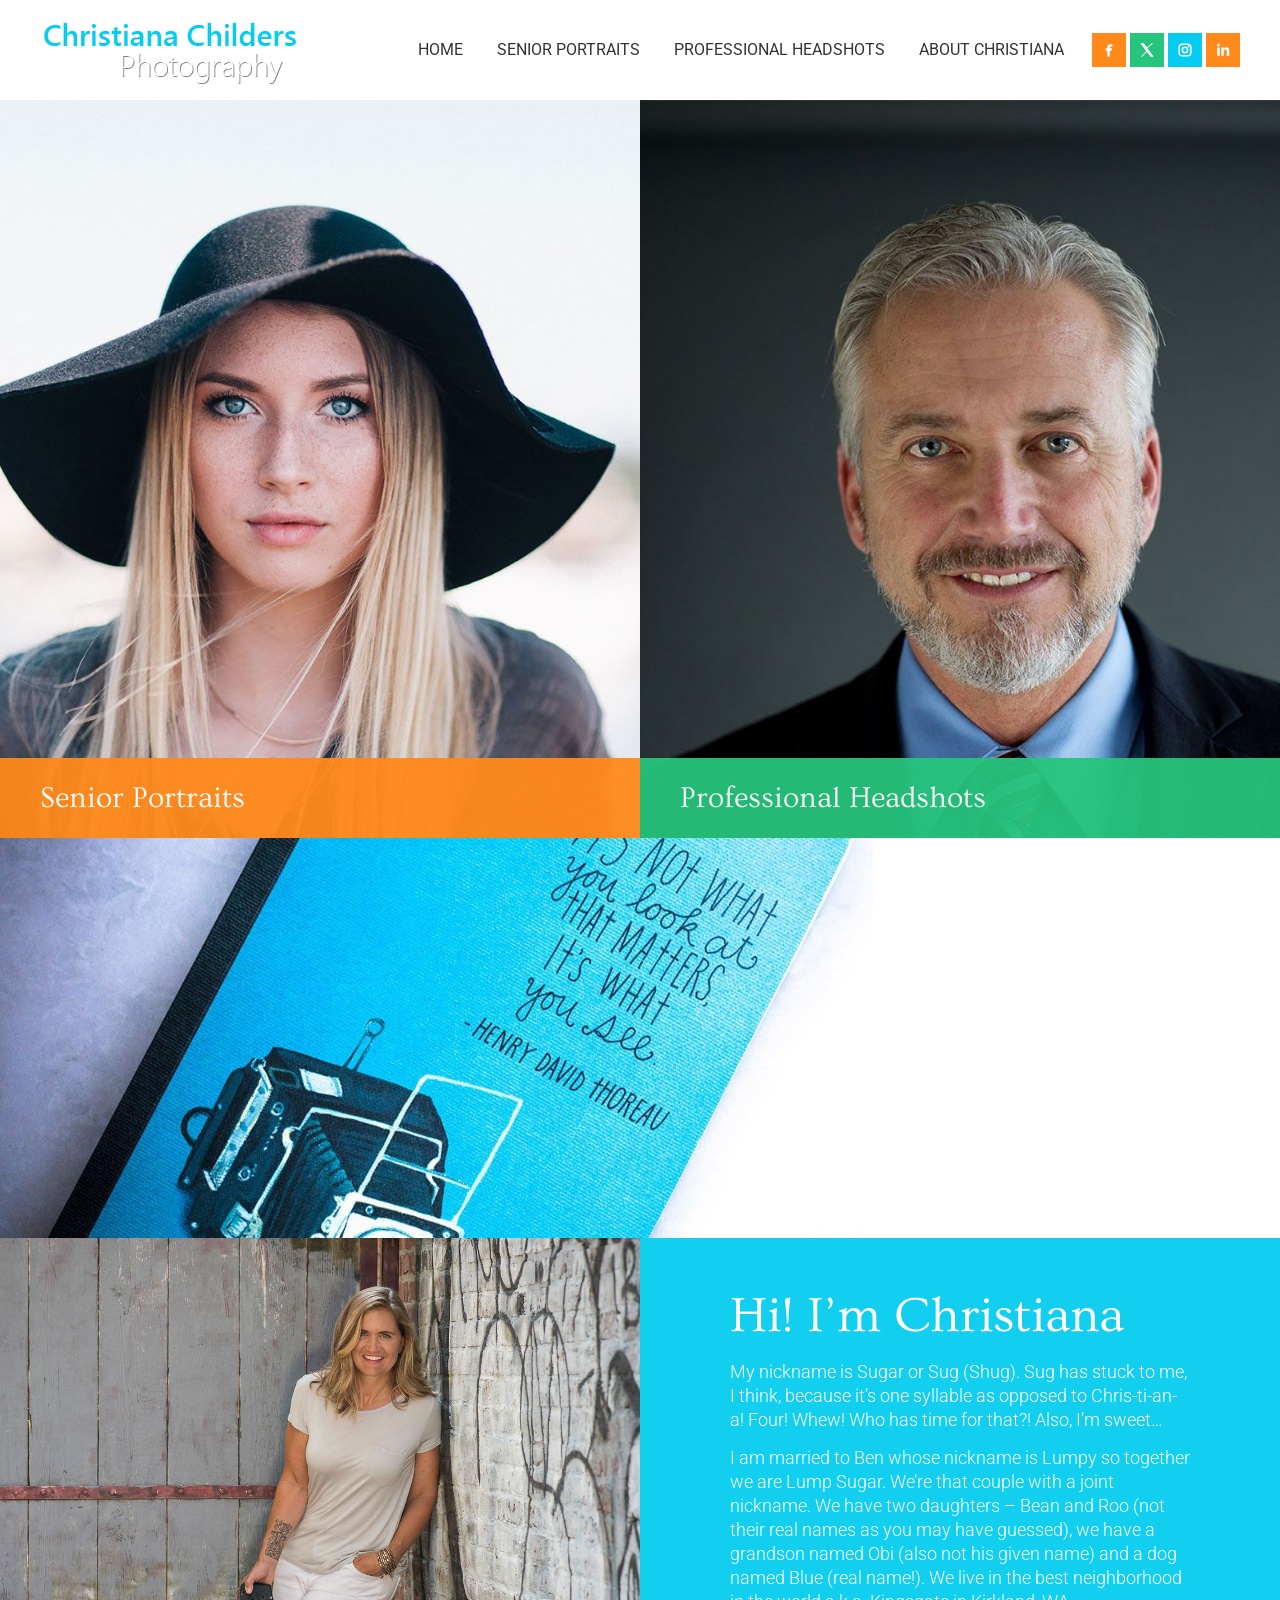
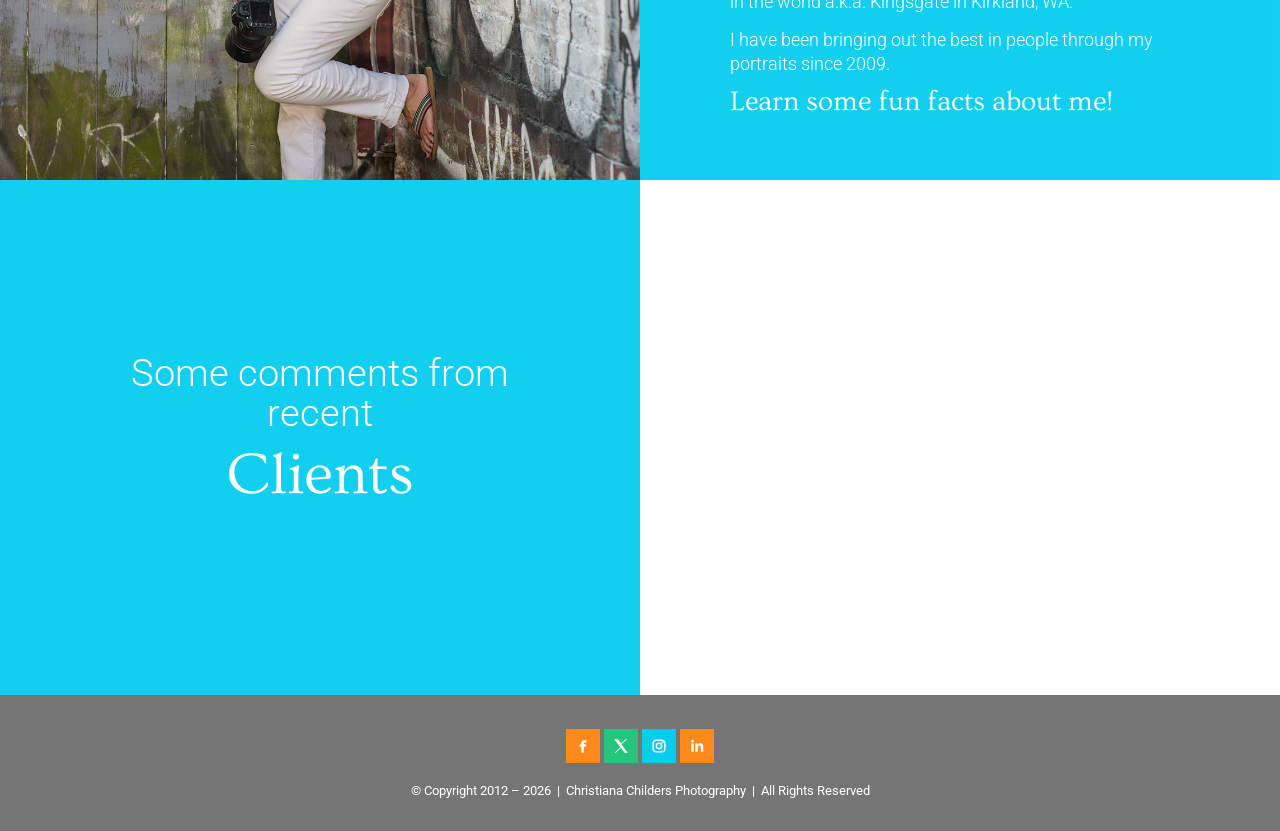
<file: index.html>
<!DOCTYPE html>
<html lang="en">
<head>
<meta charset="utf-8">
<meta name="viewport" content="width=device-width, initial-scale=1">
<title>Christiana Childers Photography | Seattle Bellevue Eastside Photographer</title>
<meta name="description" content="Hi! I'm Christiana, a Seattle, Bellevue and Eastside portrait photographer bringing out the best in people since 2009.">
<link rel="preconnect" href="https://fonts.googleapis.com">
<link rel="preconnect" href="https://fonts.gstatic.com" crossorigin>
<link rel="stylesheet" href="https://fonts.googleapis.com/css2?family=Ovo&family=Roboto:wght@300;400;500&display=swap">
<link rel="stylesheet" href="css/style.css">
</head>
<body>
<a class="skip" href="#content">Skip to content</a>
<header class="site-header">
  <a class="logo" href="index.html" aria-label="Christiana Childers Photography, home">
    <picture>
      <source media="(max-width: 1100px)" srcset="images/CCP-Logo-60-Update.png 1x, images/CCP-Logo-60-Update2x.png 2x">
      <img src="images/CCP-Logo-80-Update.png" srcset="images/CCP-Logo-80-Update.png 1x, images/CCP-Logo-80-Update2x.png 2x" width="262" height="80" alt="Christiana Childers Photography | Seattle Bellevue Eastside Photographer">
    </picture>
  </a>
  <input type="checkbox" id="nav-toggle" class="nav-toggle" aria-label="Toggle menu">
  <label for="nav-toggle" class="burger" aria-hidden="true"><span></span><span></span><span></span></label>
  <nav class="main-nav" aria-label="Main">
    <ul><li><a href="index.html" aria-current="page">Home</a></li><li><a href="senior-portraits.html">Senior Portraits</a></li><li><a href="headshots.html">Professional Headshots</a></li><li><a href="about.html">About Christiana</a></li></ul>
    <ul class="social social-head"><li><a class="si si-fb" href="https://www.facebook.com/christianachildersphotography/" aria-label="Facebook" target="_blank" rel="noopener"><svg viewBox="0 0 24 24" width="20" height="20" fill="currentColor" aria-hidden="true"><path d="M14 8h2V5h-2.5C10.9 5 10 6.6 10 8.5V10H8v3h2v7h3v-7h2.2l.5-3H13V8.7c0-.5.2-.7 1-.7z"/></svg></a></li><li><a class="si si-tw" href="https://twitter.com/christianaphoto" aria-label="X" target="_blank" rel="noopener"><svg viewBox="0 0 24 24" width="20" height="20" fill="currentColor" aria-hidden="true"><path d="M4 4l7.2 9.6L4.3 20h1.6l6-5.5L16.4 20H20l-7.5-10L19.3 4h-1.6l-5.5 5-3.8-5H4z"/></svg></a></li><li><a class="si si-ig" href="https://www.instagram.com/christianachilders/" aria-label="Instagram" target="_blank" rel="noopener"><svg viewBox="0 0 24 24" width="20" height="20" fill="currentColor" aria-hidden="true"><rect x="5" y="5" width="14" height="14" rx="4" fill="none" stroke="currentColor" stroke-width="1.8"/><circle cx="12" cy="12" r="3.2" fill="none" stroke="currentColor" stroke-width="1.8"/><circle cx="16.3" cy="7.7" r="1"/></svg></a></li><li><a class="si si-li" href="https://www.linkedin.com/in/christiana-childers-32580aa2" aria-label="LinkedIn" target="_blank" rel="noopener"><svg viewBox="0 0 24 24" width="20" height="20" fill="currentColor" aria-hidden="true"><path d="M5 9h3v10H5zM6.5 4.5a1.7 1.7 0 110 3.4 1.7 1.7 0 010-3.4zM10 9h2.9v1.4c.5-.9 1.6-1.6 3.1-1.6 3 0 3.5 2 3.5 4.5V19h-3v-5c0-1.2 0-2.5-1.6-2.5S13 12.8 13 14v5h-3z"/></svg></a></li></ul>
  </nav>
</header>
<main id="content">

<section class="tiles">
  <a class="tile" href="senior-portraits.html" style="--img:url(../images/Senior-Portrait-Menu.jpg);--img-md:url(../images/Senior-Portrait-Menu-md.jpg);--img-sm:url(../images/Senior-Portrait-Menu-sm.jpg);--img-m:url(../images/Senior-Portrait-Menu-Mobile.jpg)">
    <h3 class="bar bar-orange">Senior Portraits</h3>
  </a>
  <a class="tile" href="headshots.html" style="--img:url(../images/Professional-Headshot-Menu.jpg);--img-md:url(../images/Professional-Headshot-Menu-md.jpg);--img-sm:url(../images/Professional-Headshot-Menu-sm.jpg);--img-m:url(../images/Professional-Headshot-Mobile-Menu.jpg)">
    <h3 class="bar bar-green">Professional Headshots</h3>
  </a>
</section>
<section class="band" style="--img:url(../images/Editing_PS_Photography.jpg);--img-md:url(../images/Editing_PS_Photography-md.jpg);--img-sm:url(../images/Editing_PS_Photography-sm.jpg)" role="img" aria-label="Photographer editing portraits in Photoshop"></section>
<section class="split">
  <div class="half photo" style="--img:url(../images/About_Menu-02.jpg);--img-md:url(../images/About_Menu-02-md.jpg);--img-sm:url(../images/About_Menu-02-sm.jpg)" role="img" aria-label="Christiana Childers"></div>
  <div class="half panel panel-cyan">
    <h1>Hi! I&rsquo;m Christiana</h1>
    <p>My nickname is Sugar or Sug (Shug). Sug has stuck to me, I think, because it&rsquo;s one syllable as opposed to Chris-ti-an-a! Four! Whew! Who has time for that?! Also, I&rsquo;m sweet&hellip;</p>
    <p>I am married to Ben whose nickname is Lumpy so together we are Lump Sugar. We&rsquo;re that couple with a joint nickname. We have two daughters &ndash; Bean and Roo (not their real names as you may have guessed), we have a grandson named Obi (also not his given name) and a dog named Blue (real name!). We live in the best neighborhood in the world a.k.a. Kingsgate in Kirkland, WA.</p>
    <p>I have been bringing out the best in people through my portraits since 2009.</p>
    <p class="link"><a href="about.html">Learn some fun facts about me!</a></p>
  </div>
</section>
<section class="split">
  <div class="half panel panel-cyan clients-title">
    <h3>Some comments from recent</h3>
    <h1>Clients</h1>
  </div>
  <div class="half testimonials">
    <ul class="slides testi" style="--n:3;--t:7s"><li style="--i:0;--img:url(../images/CCP-Clients-Slider-01.jpg);--img-sm:url(../images/CCP-Clients-Slider-01-sm.jpg);--img-m:url(../images/CCP-Clients-Slider-Mobile-01.jpg)"><blockquote><p>&ldquo;Christiana took amazing headshots for me in Seattle. I usually hate having my photo taken but she made the process comfortable and actually enjoyable. I highly recommend her to anyone seeking professional photographs!&rdquo;</p><cite>Haris A.</cite></blockquote></li><li style="--i:1;--img:url(../images/CCP-Clients-Slider-03.jpg);--img-sm:url(../images/CCP-Clients-Slider-03-sm.jpg);--img-m:url(../images/CCP-Clients-Slider-Mobile-02.jpg)"><blockquote><p>&ldquo;Christiana did our daughter’s senior photos. She was so relaxed and encouraging, it helped my daughter relax and have fun during the shoot too. The result were the best pictures of her we’ve ever had. Our next daughter will be a senior soon. We’ll for sure ask Christiana to do those pictures. Worth every penny.&rdquo;</p><cite>Steve L.</cite></blockquote></li><li style="--i:2;--img:url(../images/CCP-Clients-Slider-02.jpg);--img-sm:url(../images/CCP-Clients-Slider-02-sm.jpg);--img-m:url(../images/CCP-Clients-Slider-Mobile-03.jpg)"><blockquote><p>&ldquo;I hate having my picture taken...haven't had it done in years. I own my own business and really needed a headshot done...so I put my big girl pants on and as Christiana if she would be willing to work with me. She came to my shop, and we had a blast. She was fun and easy to work with, I was so relaxed. She is truly an amazing photographer, that is very passionate about her work!!&rdquo;</p><cite>Michelle L.</cite></blockquote></li></ul>
  </div>
</section>

</main>
<footer class="site-footer">
  <ul class="social social-foot"><li><a class="si si-fb" href="https://www.facebook.com/christianachildersphotography/" aria-label="Facebook" target="_blank" rel="noopener"><svg viewBox="0 0 24 24" width="20" height="20" fill="currentColor" aria-hidden="true"><path d="M14 8h2V5h-2.5C10.9 5 10 6.6 10 8.5V10H8v3h2v7h3v-7h2.2l.5-3H13V8.7c0-.5.2-.7 1-.7z"/></svg></a></li><li><a class="si si-tw" href="https://twitter.com/christianaphoto" aria-label="X" target="_blank" rel="noopener"><svg viewBox="0 0 24 24" width="20" height="20" fill="currentColor" aria-hidden="true"><path d="M4 4l7.2 9.6L4.3 20h1.6l6-5.5L16.4 20H20l-7.5-10L19.3 4h-1.6l-5.5 5-3.8-5H4z"/></svg></a></li><li><a class="si si-ig" href="https://www.instagram.com/christianachilders/" aria-label="Instagram" target="_blank" rel="noopener"><svg viewBox="0 0 24 24" width="20" height="20" fill="currentColor" aria-hidden="true"><rect x="5" y="5" width="14" height="14" rx="4" fill="none" stroke="currentColor" stroke-width="1.8"/><circle cx="12" cy="12" r="3.2" fill="none" stroke="currentColor" stroke-width="1.8"/><circle cx="16.3" cy="7.7" r="1"/></svg></a></li><li><a class="si si-li" href="https://www.linkedin.com/in/christiana-childers-32580aa2" aria-label="LinkedIn" target="_blank" rel="noopener"><svg viewBox="0 0 24 24" width="20" height="20" fill="currentColor" aria-hidden="true"><path d="M5 9h3v10H5zM6.5 4.5a1.7 1.7 0 110 3.4 1.7 1.7 0 010-3.4zM10 9h2.9v1.4c.5-.9 1.6-1.6 3.1-1.6 3 0 3.5 2 3.5 4.5V19h-3v-5c0-1.2 0-2.5-1.6-2.5S13 12.8 13 14v5h-3z"/></svg></a></li></ul>
  <p>&copy; Copyright 2012 &ndash; 2026 &nbsp;|&nbsp; Christiana Childers Photography &nbsp;|&nbsp; All Rights Reserved</p>
</footer>

</body>
</html>
</file>
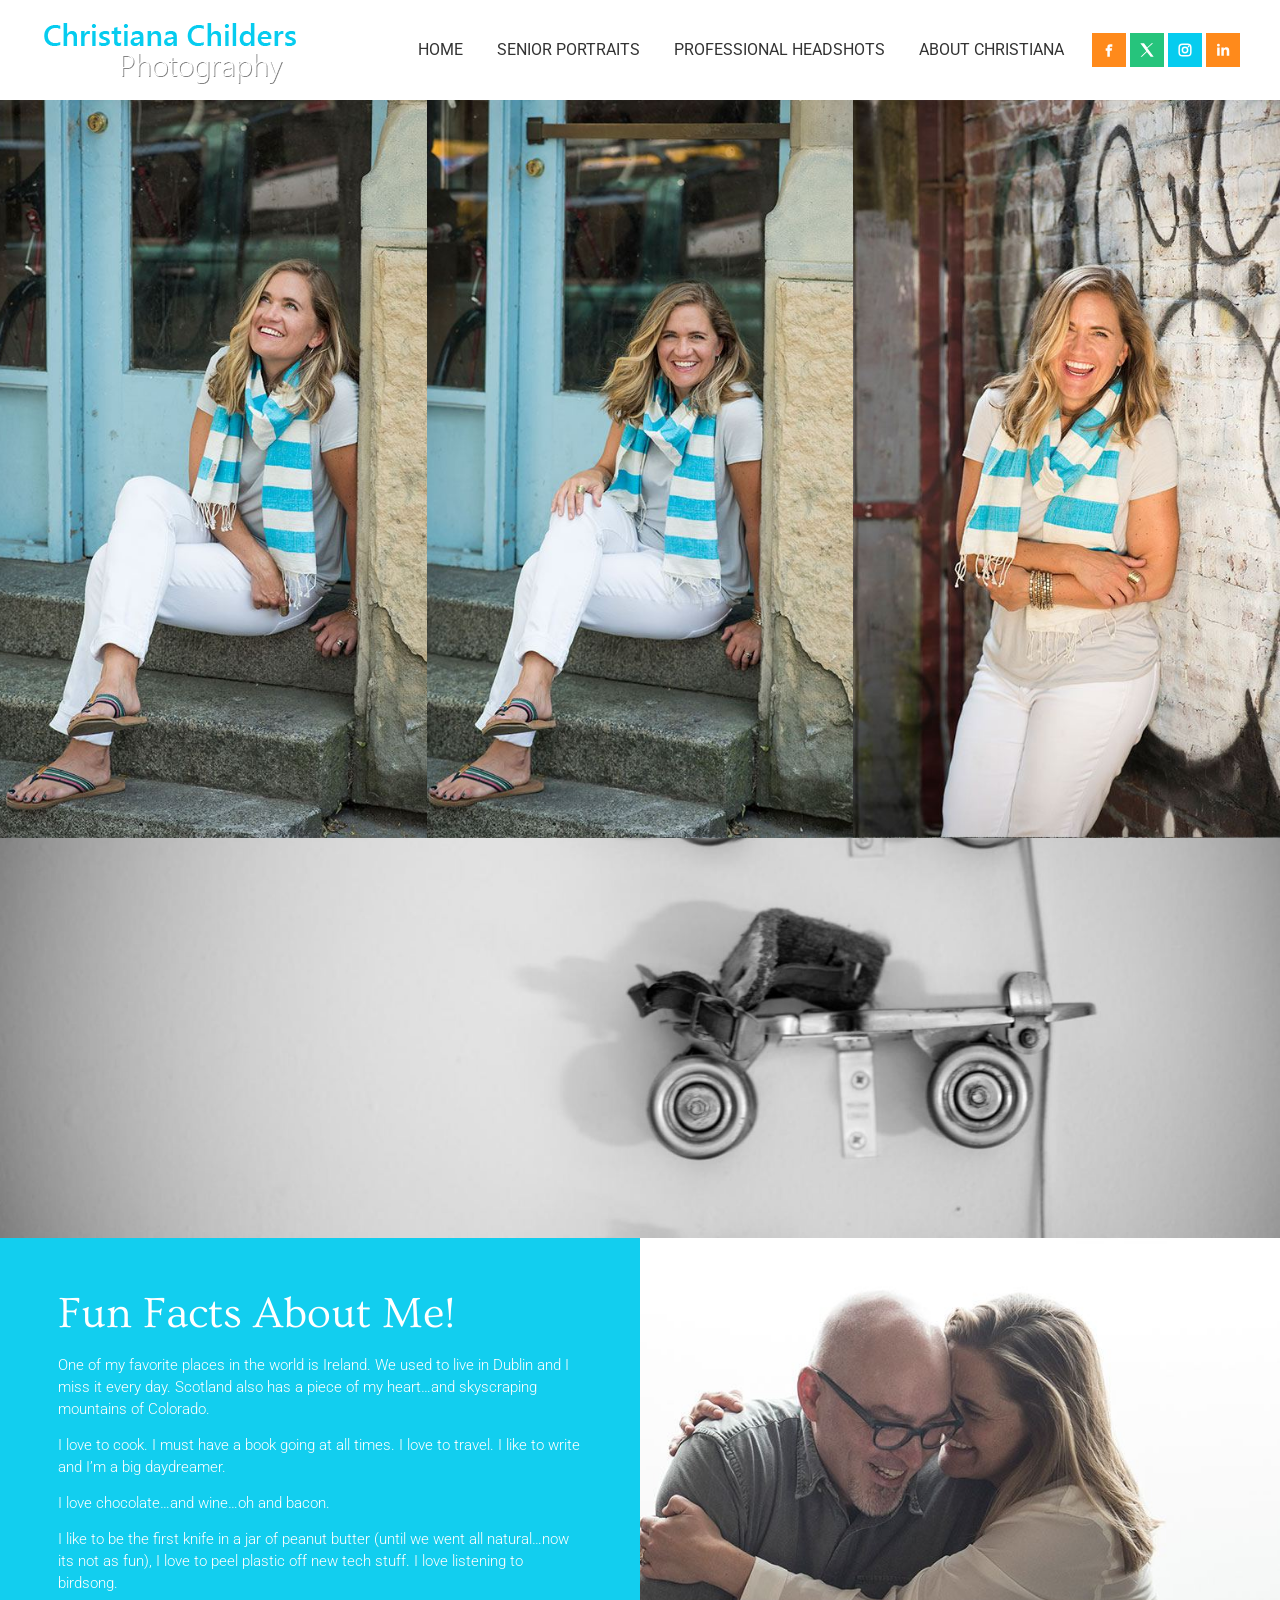
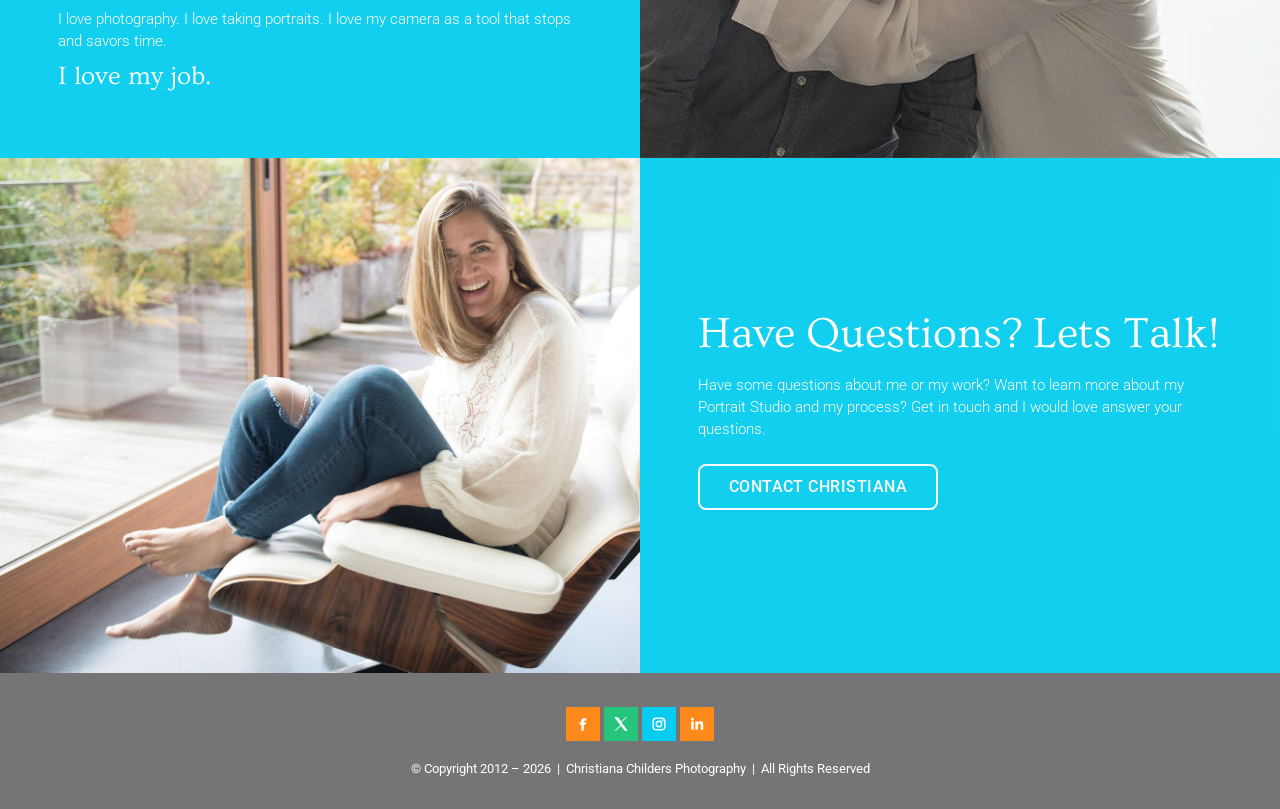
<file: about.html>
<!DOCTYPE html>
<html lang="en">
<head>
<meta charset="utf-8">
<meta name="viewport" content="width=device-width, initial-scale=1">
<title>About Christiana | Christiana Childers Photography</title>
<meta name="description" content="Fun facts about Seattle-area portrait photographer Christiana Childers.">
<link rel="preconnect" href="https://fonts.googleapis.com">
<link rel="preconnect" href="https://fonts.gstatic.com" crossorigin>
<link rel="stylesheet" href="https://fonts.googleapis.com/css2?family=Ovo&family=Roboto:wght@300;400;500&display=swap">
<link rel="stylesheet" href="css/style.css">
</head>
<body>
<a class="skip" href="#content">Skip to content</a>
<header class="site-header">
  <a class="logo" href="index.html" aria-label="Christiana Childers Photography, home">
    <picture>
      <source media="(max-width: 1100px)" srcset="images/CCP-Logo-60-Update.png 1x, images/CCP-Logo-60-Update2x.png 2x">
      <img src="images/CCP-Logo-80-Update.png" srcset="images/CCP-Logo-80-Update.png 1x, images/CCP-Logo-80-Update2x.png 2x" width="262" height="80" alt="Christiana Childers Photography | Seattle Bellevue Eastside Photographer">
    </picture>
  </a>
  <input type="checkbox" id="nav-toggle" class="nav-toggle" aria-label="Toggle menu">
  <label for="nav-toggle" class="burger" aria-hidden="true"><span></span><span></span><span></span></label>
  <nav class="main-nav" aria-label="Main">
    <ul><li><a href="index.html">Home</a></li><li><a href="senior-portraits.html">Senior Portraits</a></li><li><a href="headshots.html">Professional Headshots</a></li><li><a href="about.html" aria-current="page">About Christiana</a></li></ul>
    <ul class="social social-head"><li><a class="si si-fb" href="https://www.facebook.com/christianachildersphotography/" aria-label="Facebook" target="_blank" rel="noopener"><svg viewBox="0 0 24 24" width="20" height="20" fill="currentColor" aria-hidden="true"><path d="M14 8h2V5h-2.5C10.9 5 10 6.6 10 8.5V10H8v3h2v7h3v-7h2.2l.5-3H13V8.7c0-.5.2-.7 1-.7z"/></svg></a></li><li><a class="si si-tw" href="https://twitter.com/christianaphoto" aria-label="X" target="_blank" rel="noopener"><svg viewBox="0 0 24 24" width="20" height="20" fill="currentColor" aria-hidden="true"><path d="M4 4l7.2 9.6L4.3 20h1.6l6-5.5L16.4 20H20l-7.5-10L19.3 4h-1.6l-5.5 5-3.8-5H4z"/></svg></a></li><li><a class="si si-ig" href="https://www.instagram.com/christianachilders/" aria-label="Instagram" target="_blank" rel="noopener"><svg viewBox="0 0 24 24" width="20" height="20" fill="currentColor" aria-hidden="true"><rect x="5" y="5" width="14" height="14" rx="4" fill="none" stroke="currentColor" stroke-width="1.8"/><circle cx="12" cy="12" r="3.2" fill="none" stroke="currentColor" stroke-width="1.8"/><circle cx="16.3" cy="7.7" r="1"/></svg></a></li><li><a class="si si-li" href="https://www.linkedin.com/in/christiana-childers-32580aa2" aria-label="LinkedIn" target="_blank" rel="noopener"><svg viewBox="0 0 24 24" width="20" height="20" fill="currentColor" aria-hidden="true"><path d="M5 9h3v10H5zM6.5 4.5a1.7 1.7 0 110 3.4 1.7 1.7 0 010-3.4zM10 9h2.9v1.4c.5-.9 1.6-1.6 3.1-1.6 3 0 3.5 2 3.5 4.5V19h-3v-5c0-1.2 0-2.5-1.6-2.5S13 12.8 13 14v5h-3z"/></svg></a></li></ul>
  </nav>
</header>
<main id="content">

<section class="tiles tiles-3">
  <div class="tile" style="--img:url(../images/01_Headshot.jpg)" role="img" aria-label="Headshot portrait"></div>
  <div class="tile" style="--img:url(../images/02_Headshot.jpg)" role="img" aria-label="Headshot portrait"></div>
  <div class="tile" style="--img:url(../images/03_Headshot.jpg)" role="img" aria-label="Headshot portrait"></div>
</section>
<section class="band" style="--img:url(../images/Christiana-Childers_backgrounds-118.jpg);--img-md:url(../images/Christiana-Childers_backgrounds-118-md.jpg);--img-sm:url(../images/Christiana-Childers_backgrounds-118-sm.jpg)" role="img" aria-label="Portrait studio backdrops"></section>
<section class="split">
  <div class="half panel panel-cyan about-p">
    <h2>Fun Facts About Me!</h2>
    <p>One of my favorite places in the world is Ireland. We used to live in Dublin and I miss it every day. Scotland also has a piece of my heart&hellip;and skyscraping mountains of Colorado.</p>
    <p>I love to cook. I must have a book going at all times. I love to travel. I like to write and I&rsquo;m a big daydreamer.</p>
    <p>I love chocolate&hellip;and wine&hellip;oh and bacon.</p>
    <p>I like to be the first knife in a jar of peanut butter (until we went all natural&hellip;now its not as fun), I love to peel plastic off new tech stuff. I love listening to birdsong.</p>
    <p>I love photography. I love taking portraits. I love my camera as a tool that stops and savors time.</p>
    <p class="serif">I love my job.</p>
  </div>
  <div class="half photo" style="--img:url(../images/CCP-AboutChristiana-Slider-06-1.jpg);--img-sm:url(../images/CCP-AboutChristiana-Slider-06-1-sm.jpg)" role="img" aria-label="Christiana with her camera"></div>
</section>
<section class="split split-flip">
  <div class="half photo" style="--img:url(../images/CP-Parallex-01.jpg);--img-md:url(../images/CP-Parallex-01-md.jpg);--img-sm:url(../images/CP-Parallex-01-sm.jpg)" role="img" aria-label="Portrait session"></div>
  <div class="half panel panel-cyan about-p">
    <h2>Have Questions? Lets Talk!</h2>
    <p>Have some questions about me or my work? Want to learn more about my Portrait Studio and my process? Get in touch and I would love answer your questions.</p>
    <p class="btn-wrap"><a class="btn btn-white" href="contact.html">Contact Christiana</a></p>
  </div>
</section>

</main>
<footer class="site-footer">
  <ul class="social social-foot"><li><a class="si si-fb" href="https://www.facebook.com/christianachildersphotography/" aria-label="Facebook" target="_blank" rel="noopener"><svg viewBox="0 0 24 24" width="20" height="20" fill="currentColor" aria-hidden="true"><path d="M14 8h2V5h-2.5C10.9 5 10 6.6 10 8.5V10H8v3h2v7h3v-7h2.2l.5-3H13V8.7c0-.5.2-.7 1-.7z"/></svg></a></li><li><a class="si si-tw" href="https://twitter.com/christianaphoto" aria-label="X" target="_blank" rel="noopener"><svg viewBox="0 0 24 24" width="20" height="20" fill="currentColor" aria-hidden="true"><path d="M4 4l7.2 9.6L4.3 20h1.6l6-5.5L16.4 20H20l-7.5-10L19.3 4h-1.6l-5.5 5-3.8-5H4z"/></svg></a></li><li><a class="si si-ig" href="https://www.instagram.com/christianachilders/" aria-label="Instagram" target="_blank" rel="noopener"><svg viewBox="0 0 24 24" width="20" height="20" fill="currentColor" aria-hidden="true"><rect x="5" y="5" width="14" height="14" rx="4" fill="none" stroke="currentColor" stroke-width="1.8"/><circle cx="12" cy="12" r="3.2" fill="none" stroke="currentColor" stroke-width="1.8"/><circle cx="16.3" cy="7.7" r="1"/></svg></a></li><li><a class="si si-li" href="https://www.linkedin.com/in/christiana-childers-32580aa2" aria-label="LinkedIn" target="_blank" rel="noopener"><svg viewBox="0 0 24 24" width="20" height="20" fill="currentColor" aria-hidden="true"><path d="M5 9h3v10H5zM6.5 4.5a1.7 1.7 0 110 3.4 1.7 1.7 0 010-3.4zM10 9h2.9v1.4c.5-.9 1.6-1.6 3.1-1.6 3 0 3.5 2 3.5 4.5V19h-3v-5c0-1.2 0-2.5-1.6-2.5S13 12.8 13 14v5h-3z"/></svg></a></li></ul>
  <p>&copy; Copyright 2012 &ndash; 2026 &nbsp;|&nbsp; Christiana Childers Photography &nbsp;|&nbsp; All Rights Reserved</p>
</footer>

</body>
</html>
</file>
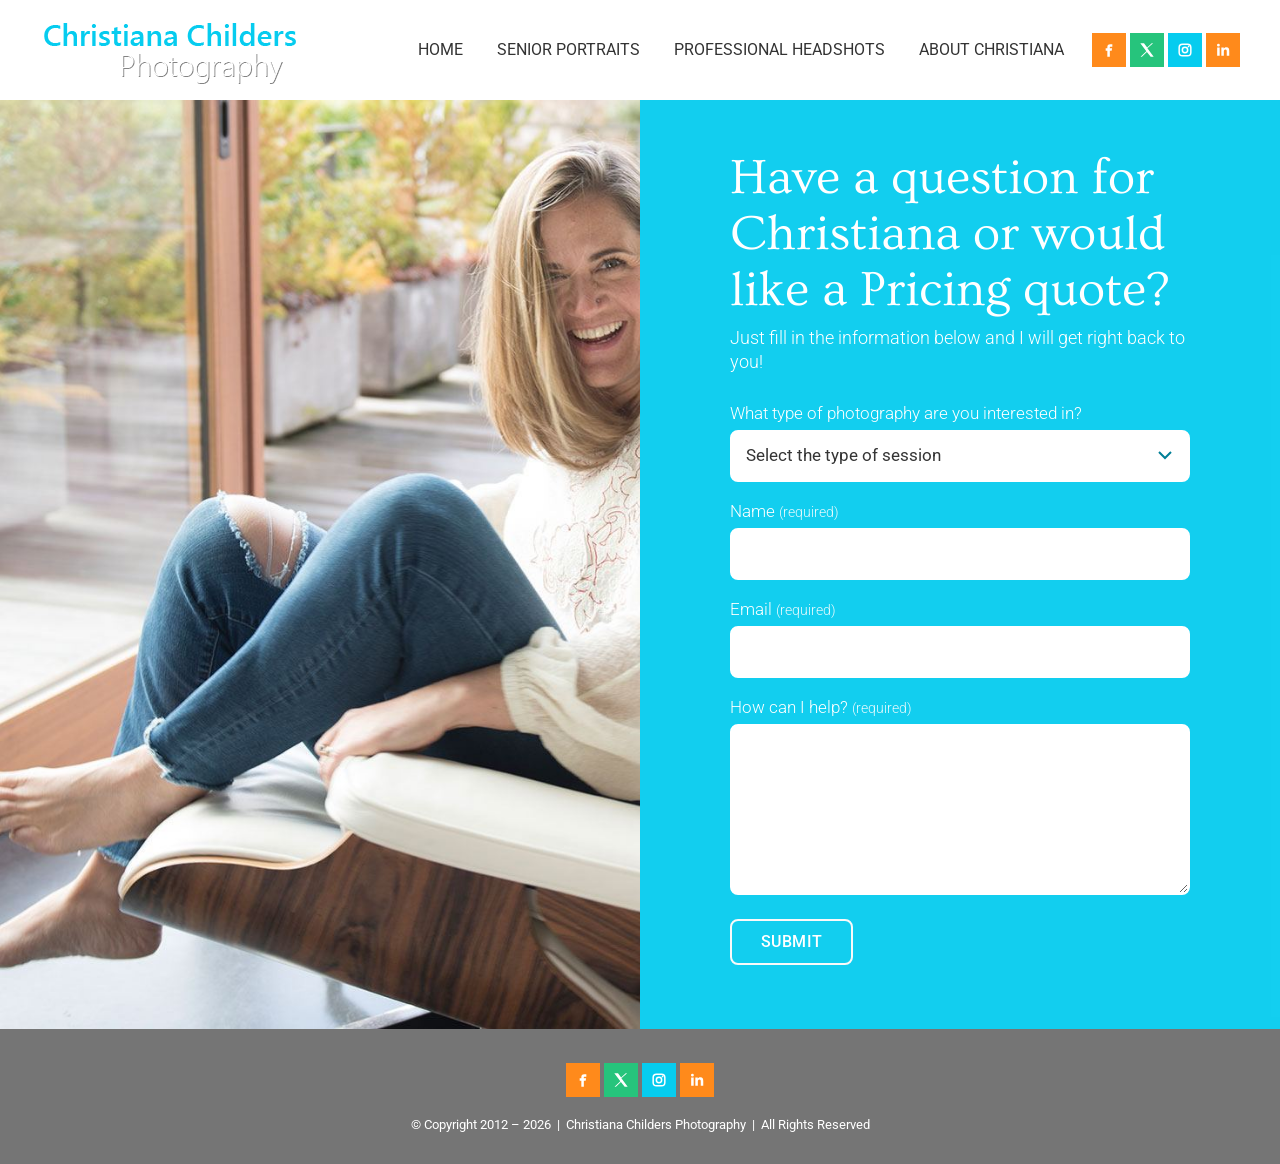
<file: contact.html>
<!DOCTYPE html>
<html lang="en">
<head>
<meta charset="utf-8">
<meta name="viewport" content="width=device-width, initial-scale=1">
<title>Contact Christiana | Christiana Childers Photography</title>
<meta name="description" content="Send a question to Seattle-area portrait photographer Christiana Childers.">
<link rel="preconnect" href="https://fonts.googleapis.com">
<link rel="preconnect" href="https://fonts.gstatic.com" crossorigin>
<link rel="stylesheet" href="https://fonts.googleapis.com/css2?family=Ovo&family=Roboto:wght@300;400;500&display=swap">
<link rel="stylesheet" href="css/style.css">
</head>
<body>
<a class="skip" href="#content">Skip to content</a>
<header class="site-header">
  <a class="logo" href="index.html" aria-label="Christiana Childers Photography, home">
    <picture>
      <source media="(max-width: 1100px)" srcset="images/CCP-Logo-60-Update.png 1x, images/CCP-Logo-60-Update2x.png 2x">
      <img src="images/CCP-Logo-80-Update.png" srcset="images/CCP-Logo-80-Update.png 1x, images/CCP-Logo-80-Update2x.png 2x" width="262" height="80" alt="Christiana Childers Photography | Seattle Bellevue Eastside Photographer">
    </picture>
  </a>
  <input type="checkbox" id="nav-toggle" class="nav-toggle" aria-label="Toggle menu">
  <label for="nav-toggle" class="burger" aria-hidden="true"><span></span><span></span><span></span></label>
  <nav class="main-nav" aria-label="Main">
    <ul><li><a href="index.html">Home</a></li><li><a href="senior-portraits.html">Senior Portraits</a></li><li><a href="headshots.html">Professional Headshots</a></li><li><a href="about.html">About Christiana</a></li></ul>
    <ul class="social social-head"><li><a class="si si-fb" href="https://www.facebook.com/christianachildersphotography/" aria-label="Facebook" target="_blank" rel="noopener"><svg viewBox="0 0 24 24" width="20" height="20" fill="currentColor" aria-hidden="true"><path d="M14 8h2V5h-2.5C10.9 5 10 6.6 10 8.5V10H8v3h2v7h3v-7h2.2l.5-3H13V8.7c0-.5.2-.7 1-.7z"/></svg></a></li><li><a class="si si-tw" href="https://twitter.com/christianaphoto" aria-label="X" target="_blank" rel="noopener"><svg viewBox="0 0 24 24" width="20" height="20" fill="currentColor" aria-hidden="true"><path d="M4 4l7.2 9.6L4.3 20h1.6l6-5.5L16.4 20H20l-7.5-10L19.3 4h-1.6l-5.5 5-3.8-5H4z"/></svg></a></li><li><a class="si si-ig" href="https://www.instagram.com/christianachilders/" aria-label="Instagram" target="_blank" rel="noopener"><svg viewBox="0 0 24 24" width="20" height="20" fill="currentColor" aria-hidden="true"><rect x="5" y="5" width="14" height="14" rx="4" fill="none" stroke="currentColor" stroke-width="1.8"/><circle cx="12" cy="12" r="3.2" fill="none" stroke="currentColor" stroke-width="1.8"/><circle cx="16.3" cy="7.7" r="1"/></svg></a></li><li><a class="si si-li" href="https://www.linkedin.com/in/christiana-childers-32580aa2" aria-label="LinkedIn" target="_blank" rel="noopener"><svg viewBox="0 0 24 24" width="20" height="20" fill="currentColor" aria-hidden="true"><path d="M5 9h3v10H5zM6.5 4.5a1.7 1.7 0 110 3.4 1.7 1.7 0 010-3.4zM10 9h2.9v1.4c.5-.9 1.6-1.6 3.1-1.6 3 0 3.5 2 3.5 4.5V19h-3v-5c0-1.2 0-2.5-1.6-2.5S13 12.8 13 14v5h-3z"/></svg></a></li></ul>
  </nav>
</header>
<main id="content">

<section class="split">
  <div class="half photo" style="--img:url(../images/CP-Parallex-01.jpg);--img-md:url(../images/CP-Parallex-01-md.jpg);--img-sm:url(../images/CP-Parallex-01-sm.jpg)" role="img" aria-label="Christiana Childers"></div>
  <div class="half panel panel-cyan contact">
    <h1>Have a question for Christiana or would like a Pricing quote?</h1>
    <p>Just fill in the information below and I will get right back to you!</p>
    <form id="contact-form" class="contact-form" action="https://formsubmit.co/christiana@corkandclick.com" method="POST">
      <input type="hidden" name="_subject" value="New message from christianachilders.com">
      <input type="hidden" name="_template" value="table">
      <input type="hidden" name="_captcha" value="false">
      <p class="hp" aria-hidden="true"><label>Leave this field empty<input type="text" name="_honey" tabindex="-1" autocomplete="off"></label></p>
      <div class="field">
        <label for="f-interest">What type of photography are you interested in?</label>
        <select id="f-interest" name="interest">
          <option value="">Select the type of session</option>
          <option>High School Senior Session</option>
          <option>Professional Headshots</option>
          <option>Something else</option>
        </select>
      </div>
      <div class="field">
        <label for="f-name">Name <span class="req">(required)</span></label>
        <input id="f-name" name="name" type="text" autocomplete="name" required>
      </div>
      <div class="field">
        <label for="f-email">Email <span class="req">(required)</span></label>
        <input id="f-email" name="email" type="email" autocomplete="email" required>
      </div>
      <div class="field">
        <label for="f-message">How can I help? <span class="req">(required)</span></label>
        <textarea id="f-message" name="message" rows="6" required></textarea>
      </div>
      <p class="btn-wrap"><button class="btn btn-white" type="submit">Submit</button></p>
    </form>
    <p id="form-status" class="form-status" role="status" aria-live="polite" hidden></p>
  </div>
</section>

</main>
<footer class="site-footer">
  <ul class="social social-foot"><li><a class="si si-fb" href="https://www.facebook.com/christianachildersphotography/" aria-label="Facebook" target="_blank" rel="noopener"><svg viewBox="0 0 24 24" width="20" height="20" fill="currentColor" aria-hidden="true"><path d="M14 8h2V5h-2.5C10.9 5 10 6.6 10 8.5V10H8v3h2v7h3v-7h2.2l.5-3H13V8.7c0-.5.2-.7 1-.7z"/></svg></a></li><li><a class="si si-tw" href="https://twitter.com/christianaphoto" aria-label="X" target="_blank" rel="noopener"><svg viewBox="0 0 24 24" width="20" height="20" fill="currentColor" aria-hidden="true"><path d="M4 4l7.2 9.6L4.3 20h1.6l6-5.5L16.4 20H20l-7.5-10L19.3 4h-1.6l-5.5 5-3.8-5H4z"/></svg></a></li><li><a class="si si-ig" href="https://www.instagram.com/christianachilders/" aria-label="Instagram" target="_blank" rel="noopener"><svg viewBox="0 0 24 24" width="20" height="20" fill="currentColor" aria-hidden="true"><rect x="5" y="5" width="14" height="14" rx="4" fill="none" stroke="currentColor" stroke-width="1.8"/><circle cx="12" cy="12" r="3.2" fill="none" stroke="currentColor" stroke-width="1.8"/><circle cx="16.3" cy="7.7" r="1"/></svg></a></li><li><a class="si si-li" href="https://www.linkedin.com/in/christiana-childers-32580aa2" aria-label="LinkedIn" target="_blank" rel="noopener"><svg viewBox="0 0 24 24" width="20" height="20" fill="currentColor" aria-hidden="true"><path d="M5 9h3v10H5zM6.5 4.5a1.7 1.7 0 110 3.4 1.7 1.7 0 010-3.4zM10 9h2.9v1.4c.5-.9 1.6-1.6 3.1-1.6 3 0 3.5 2 3.5 4.5V19h-3v-5c0-1.2 0-2.5-1.6-2.5S13 12.8 13 14v5h-3z"/></svg></a></li></ul>
  <p>&copy; Copyright 2012 &ndash; 2026 &nbsp;|&nbsp; Christiana Childers Photography &nbsp;|&nbsp; All Rights Reserved</p>
</footer>
<script>
/* Sends the form without leaving the page. If the background request fails to run at all,
   it falls back to a normal form submit so the message still goes through. */
(function () {
  var form = document.getElementById('contact-form');
  var status = document.getElementById('form-status');
  if (!form || !window.fetch) return;
  function show(msg, isError) {
    status.textContent = msg; status.hidden = false;
    status.className = 'form-status' + (isError ? ' error' : '');
    status.scrollIntoView({ behavior: 'smooth', block: 'nearest' });
  }
  form.addEventListener('submit', function (e) {
    e.preventDefault();
    if (!form.reportValidity()) return;
    var btn = form.querySelector('button[type=submit]');
    btn.disabled = true; btn.textContent = 'Sending\u2026'; status.hidden = true;
    fetch(form.action.replace('formsubmit.co/', 'formsubmit.co/ajax/'), {
      method: 'POST', headers: { 'Accept': 'application/json' }, body: new FormData(form)
    }).then(function (r) {
      return r.json().catch(function () { return {}; }).then(function (d) { return { ok: r.ok, data: d }; });
    }).then(function (res) {
      if (res.ok && String(res.data.success) === 'true') {
        form.hidden = true;
        show('Thanks for contacting Christiana Childers Photography! We will be in touch with you shortly.', false);
      } else {
        btn.disabled = false; btn.textContent = 'Submit';
        var why = res.data && res.data.message ? ' (' + res.data.message + ')' : '';
        show('Sorry, your message could not be sent' + why + '. Please try again, or email christiana@christianachilders.com directly.', true);
      }
    }).catch(function () { form.submit(); });
  });
})();
</script>
</body>
</html>
</file>
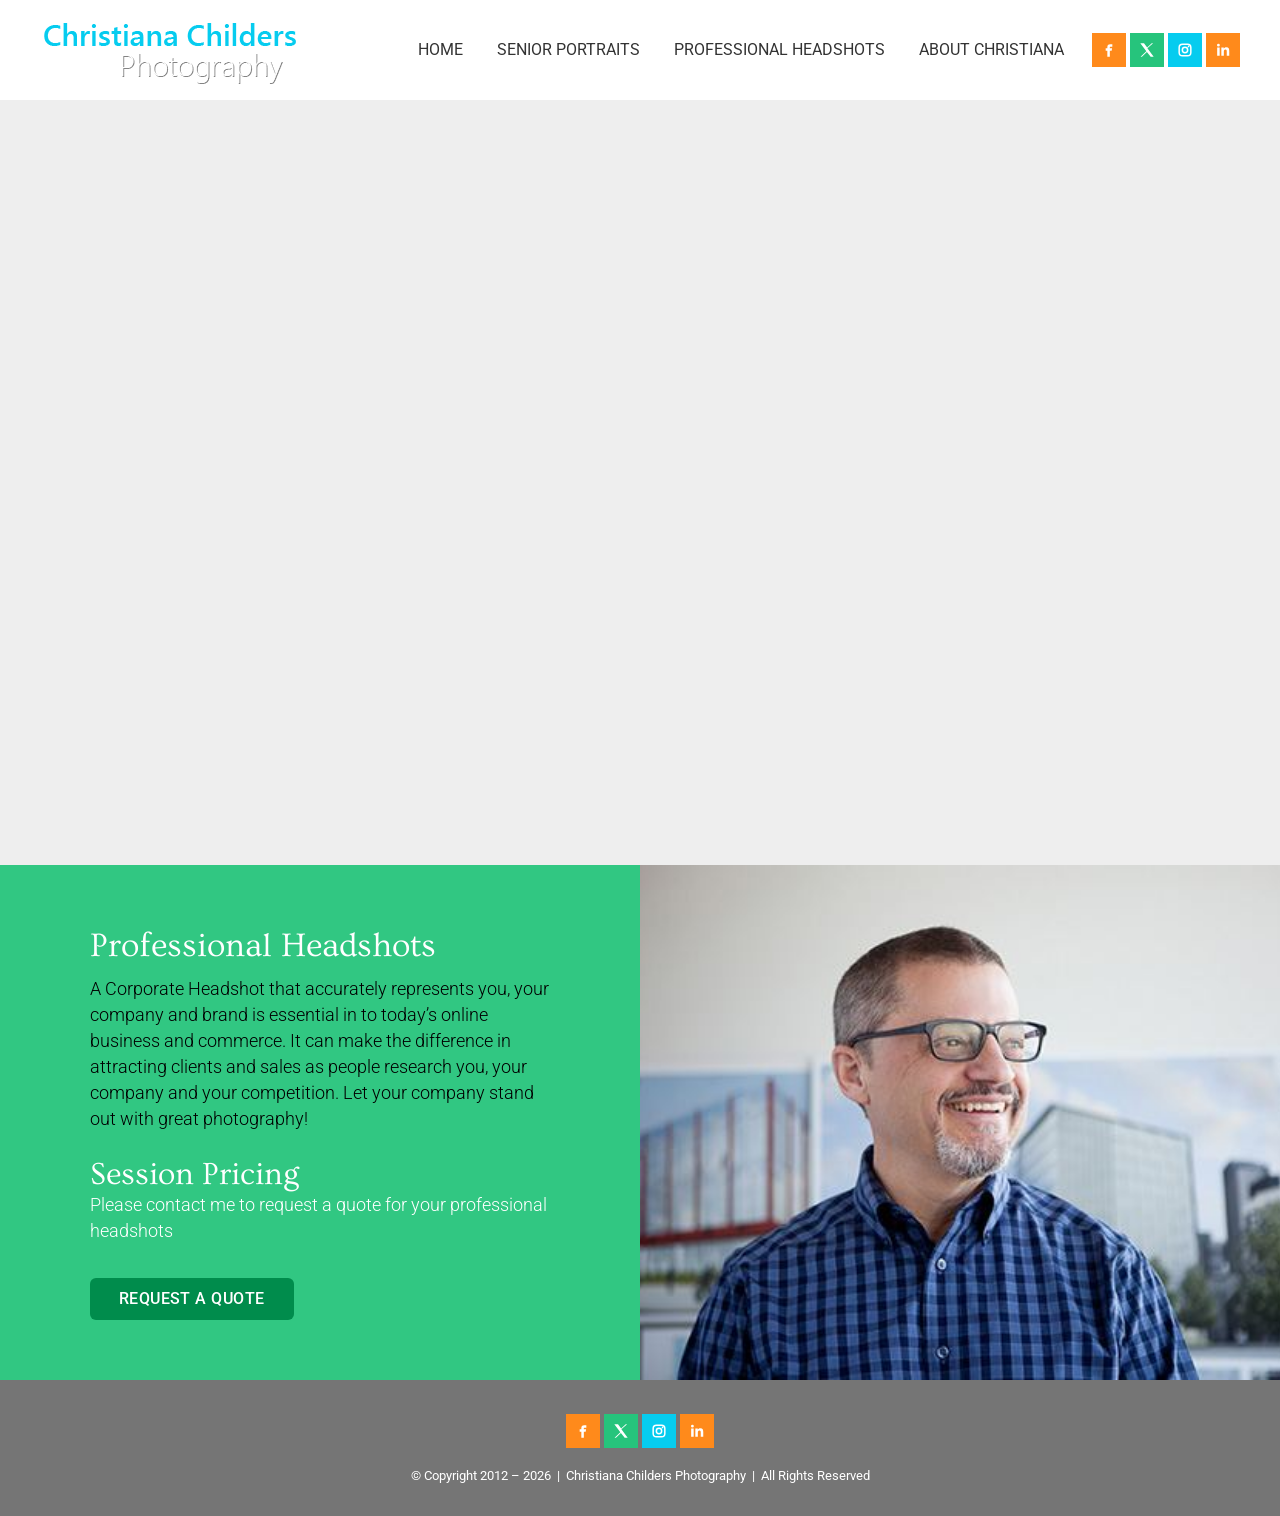
<file: headshots.html>
<!DOCTYPE html>
<html lang="en">
<head>
<meta charset="utf-8">
<meta name="viewport" content="width=device-width, initial-scale=1">
<title>Professional Headshots | Christiana Childers Photography</title>
<meta name="description" content="Corporate and professional headshots in Seattle and Bellevue, starting at $285.">
<link rel="preconnect" href="https://fonts.googleapis.com">
<link rel="preconnect" href="https://fonts.gstatic.com" crossorigin>
<link rel="stylesheet" href="https://fonts.googleapis.com/css2?family=Ovo&family=Roboto:wght@300;400;500&display=swap">
<link rel="stylesheet" href="css/style.css">
</head>
<body>
<a class="skip" href="#content">Skip to content</a>
<header class="site-header">
  <a class="logo" href="index.html" aria-label="Christiana Childers Photography, home">
    <picture>
      <source media="(max-width: 1100px)" srcset="images/CCP-Logo-60-Update.png 1x, images/CCP-Logo-60-Update2x.png 2x">
      <img src="images/CCP-Logo-80-Update.png" srcset="images/CCP-Logo-80-Update.png 1x, images/CCP-Logo-80-Update2x.png 2x" width="262" height="80" alt="Christiana Childers Photography | Seattle Bellevue Eastside Photographer">
    </picture>
  </a>
  <input type="checkbox" id="nav-toggle" class="nav-toggle" aria-label="Toggle menu">
  <label for="nav-toggle" class="burger" aria-hidden="true"><span></span><span></span><span></span></label>
  <nav class="main-nav" aria-label="Main">
    <ul><li><a href="index.html">Home</a></li><li><a href="senior-portraits.html">Senior Portraits</a></li><li><a href="headshots.html" aria-current="page">Professional Headshots</a></li><li><a href="about.html">About Christiana</a></li></ul>
    <ul class="social social-head"><li><a class="si si-fb" href="https://www.facebook.com/christianachildersphotography/" aria-label="Facebook" target="_blank" rel="noopener"><svg viewBox="0 0 24 24" width="20" height="20" fill="currentColor" aria-hidden="true"><path d="M14 8h2V5h-2.5C10.9 5 10 6.6 10 8.5V10H8v3h2v7h3v-7h2.2l.5-3H13V8.7c0-.5.2-.7 1-.7z"/></svg></a></li><li><a class="si si-tw" href="https://twitter.com/christianaphoto" aria-label="X" target="_blank" rel="noopener"><svg viewBox="0 0 24 24" width="20" height="20" fill="currentColor" aria-hidden="true"><path d="M4 4l7.2 9.6L4.3 20h1.6l6-5.5L16.4 20H20l-7.5-10L19.3 4h-1.6l-5.5 5-3.8-5H4z"/></svg></a></li><li><a class="si si-ig" href="https://www.instagram.com/christianachilders/" aria-label="Instagram" target="_blank" rel="noopener"><svg viewBox="0 0 24 24" width="20" height="20" fill="currentColor" aria-hidden="true"><rect x="5" y="5" width="14" height="14" rx="4" fill="none" stroke="currentColor" stroke-width="1.8"/><circle cx="12" cy="12" r="3.2" fill="none" stroke="currentColor" stroke-width="1.8"/><circle cx="16.3" cy="7.7" r="1"/></svg></a></li><li><a class="si si-li" href="https://www.linkedin.com/in/christiana-childers-32580aa2" aria-label="LinkedIn" target="_blank" rel="noopener"><svg viewBox="0 0 24 24" width="20" height="20" fill="currentColor" aria-hidden="true"><path d="M5 9h3v10H5zM6.5 4.5a1.7 1.7 0 110 3.4 1.7 1.7 0 010-3.4zM10 9h2.9v1.4c.5-.9 1.6-1.6 3.1-1.6 3 0 3.5 2 3.5 4.5V19h-3v-5c0-1.2 0-2.5-1.6-2.5S13 12.8 13 14v5h-3z"/></svg></a></li></ul>
  </nav>
</header>
<main id="content">

<section class="hero-slider"><ul class="slides hero" style="--n:5;--t:5s"><li style="--i:0"><img src="images/Professional-Headshot-Menu.jpg" srcset="images/Professional-Headshot-Menu-sm.jpg 800w, images/Professional-Headshot-Menu-md.jpg 1200w, images/Professional-Headshot-Menu.jpg 1350w" sizes="(max-width: 800px) 400px, 100vw" decoding="async" alt="Professional headshot" loading="eager"></li><li style="--i:1"><img src="images/CCP-Headshot-Slider-02.jpg" srcset="images/CCP-Headshot-Slider-02-sm.jpg 800w, images/CCP-Headshot-Slider-02-md.jpg 1200w, images/CCP-Headshot-Slider-02.jpg 1350w" sizes="(max-width: 800px) 400px, 100vw" decoding="async" alt="Professional headshot" loading="lazy"></li><li style="--i:2"><img src="images/CCP-Headshot-Slider-03.jpg" srcset="images/CCP-Headshot-Slider-03-sm.jpg 800w, images/CCP-Headshot-Slider-03-md.jpg 1200w, images/CCP-Headshot-Slider-03.jpg 1350w" sizes="(max-width: 800px) 400px, 100vw" decoding="async" alt="Professional headshot" loading="lazy"></li><li style="--i:3"><img src="images/CCP-Headshot-Slider-04-1.jpg" srcset="images/CCP-Headshot-Slider-04-1-sm.jpg 800w, images/CCP-Headshot-Slider-04-1-md.jpg 1200w, images/CCP-Headshot-Slider-04-1.jpg 1350w" sizes="(max-width: 800px) 400px, 100vw" decoding="async" alt="Professional headshot" loading="lazy"></li><li style="--i:4"><img src="images/CCP-Headshot-Slider-05.jpg" srcset="images/CCP-Headshot-Slider-05-sm.jpg 800w, images/CCP-Headshot-Slider-05-md.jpg 1200w, images/CCP-Headshot-Slider-05.jpg 1350w" sizes="(max-width: 800px) 400px, 100vw" decoding="async" alt="Professional headshot" loading="lazy"></li></ul></section>
<section class="split">
  <div class="half panel panel-green pricing hs">
    <h1>Professional Headshots</h1>
    <p class="dark">A Corporate Headshot that accurately represents you, your company and brand is essential in to today&rsquo;s online business and commerce. It can make the difference in attracting clients and sales as people research you, your company and your competition. Let your company stand out with great photography!</p>
    <h2>Session Pricing</h2>
    <p>Please contact me to request a quote for your professional headshots</p>
    <p class="btn-wrap"><a class="btn btn-green" href="contact.html">Request a Quote</a></p>
  </div>
  <div class="half photo" style="--img:url(../images/Headshot_Touchstone2.jpg)" role="img" aria-label="Corporate headshot"></div>
</section>

</main>
<footer class="site-footer">
  <ul class="social social-foot"><li><a class="si si-fb" href="https://www.facebook.com/christianachildersphotography/" aria-label="Facebook" target="_blank" rel="noopener"><svg viewBox="0 0 24 24" width="20" height="20" fill="currentColor" aria-hidden="true"><path d="M14 8h2V5h-2.5C10.9 5 10 6.6 10 8.5V10H8v3h2v7h3v-7h2.2l.5-3H13V8.7c0-.5.2-.7 1-.7z"/></svg></a></li><li><a class="si si-tw" href="https://twitter.com/christianaphoto" aria-label="X" target="_blank" rel="noopener"><svg viewBox="0 0 24 24" width="20" height="20" fill="currentColor" aria-hidden="true"><path d="M4 4l7.2 9.6L4.3 20h1.6l6-5.5L16.4 20H20l-7.5-10L19.3 4h-1.6l-5.5 5-3.8-5H4z"/></svg></a></li><li><a class="si si-ig" href="https://www.instagram.com/christianachilders/" aria-label="Instagram" target="_blank" rel="noopener"><svg viewBox="0 0 24 24" width="20" height="20" fill="currentColor" aria-hidden="true"><rect x="5" y="5" width="14" height="14" rx="4" fill="none" stroke="currentColor" stroke-width="1.8"/><circle cx="12" cy="12" r="3.2" fill="none" stroke="currentColor" stroke-width="1.8"/><circle cx="16.3" cy="7.7" r="1"/></svg></a></li><li><a class="si si-li" href="https://www.linkedin.com/in/christiana-childers-32580aa2" aria-label="LinkedIn" target="_blank" rel="noopener"><svg viewBox="0 0 24 24" width="20" height="20" fill="currentColor" aria-hidden="true"><path d="M5 9h3v10H5zM6.5 4.5a1.7 1.7 0 110 3.4 1.7 1.7 0 010-3.4zM10 9h2.9v1.4c.5-.9 1.6-1.6 3.1-1.6 3 0 3.5 2 3.5 4.5V19h-3v-5c0-1.2 0-2.5-1.6-2.5S13 12.8 13 14v5h-3z"/></svg></a></li></ul>
  <p>&copy; Copyright 2012 &ndash; 2026 &nbsp;|&nbsp; Christiana Childers Photography &nbsp;|&nbsp; All Rights Reserved</p>
</footer>

</body>
</html>
</file>
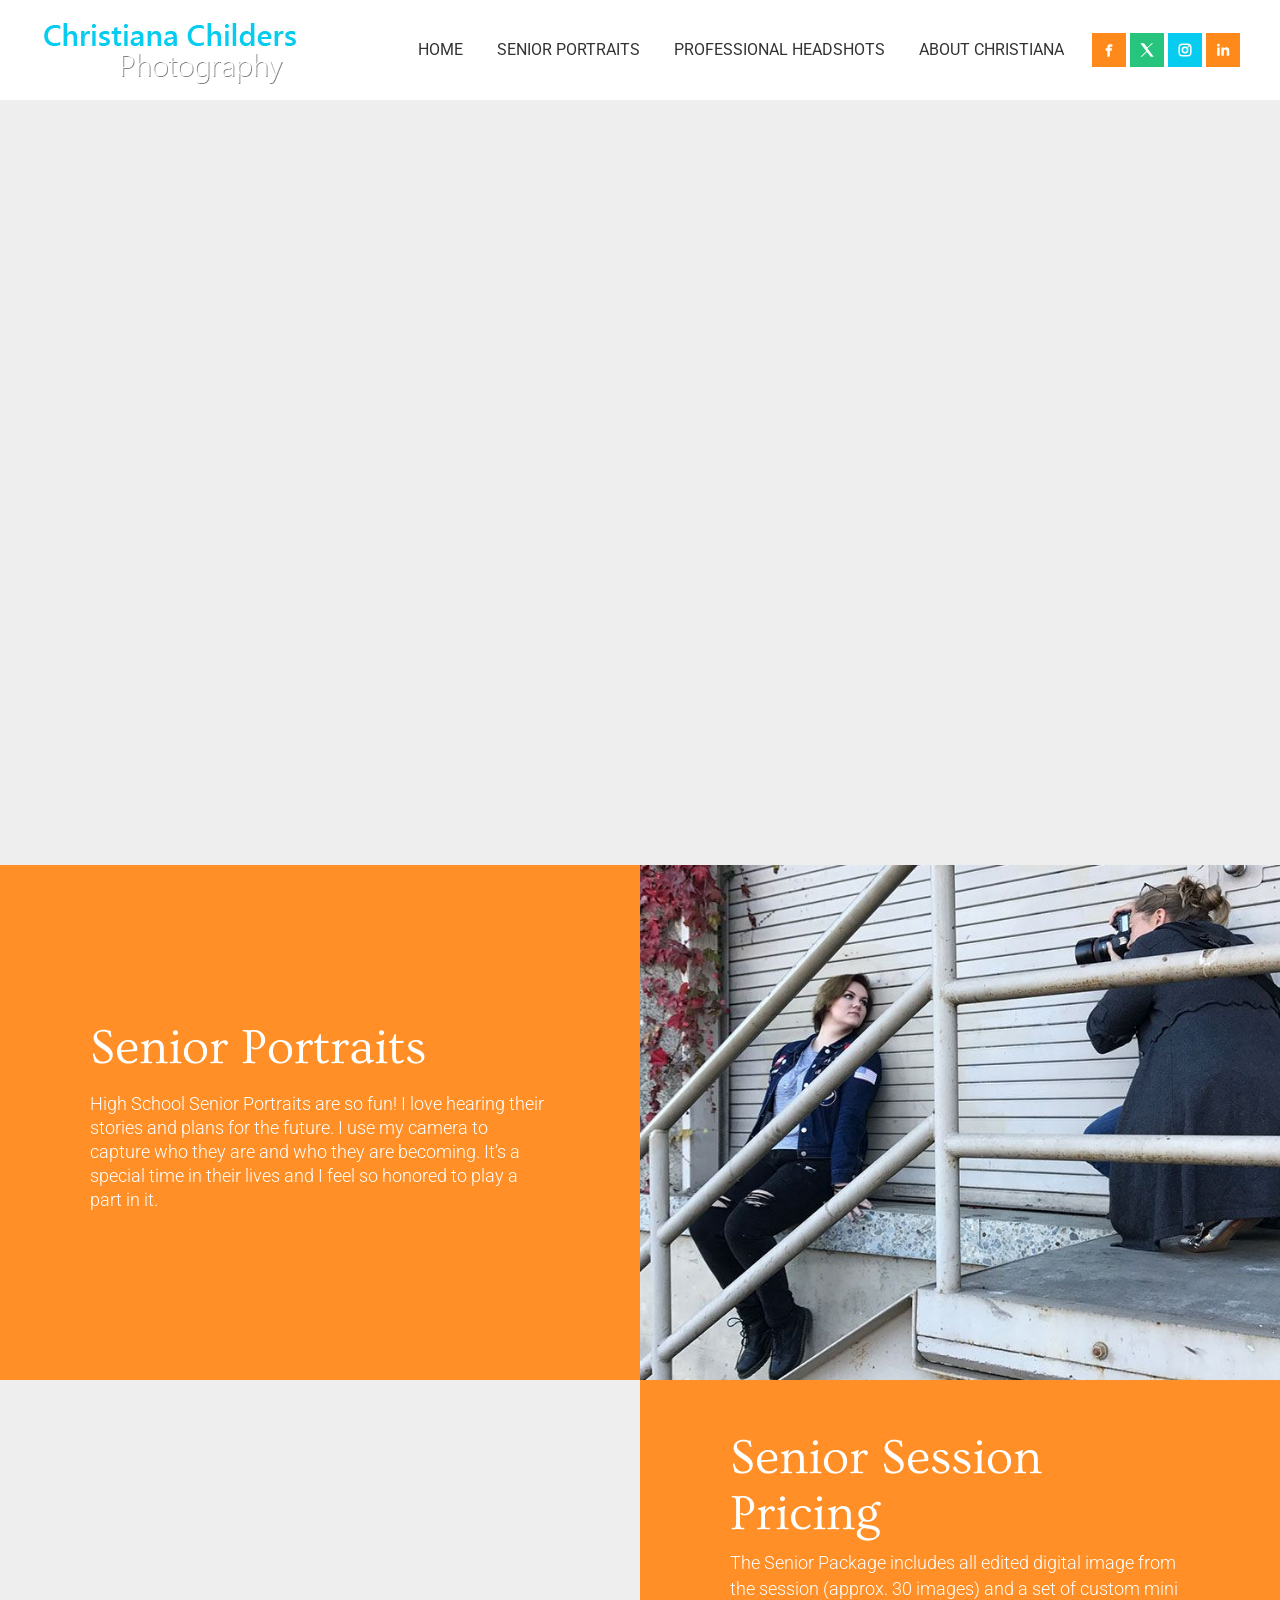
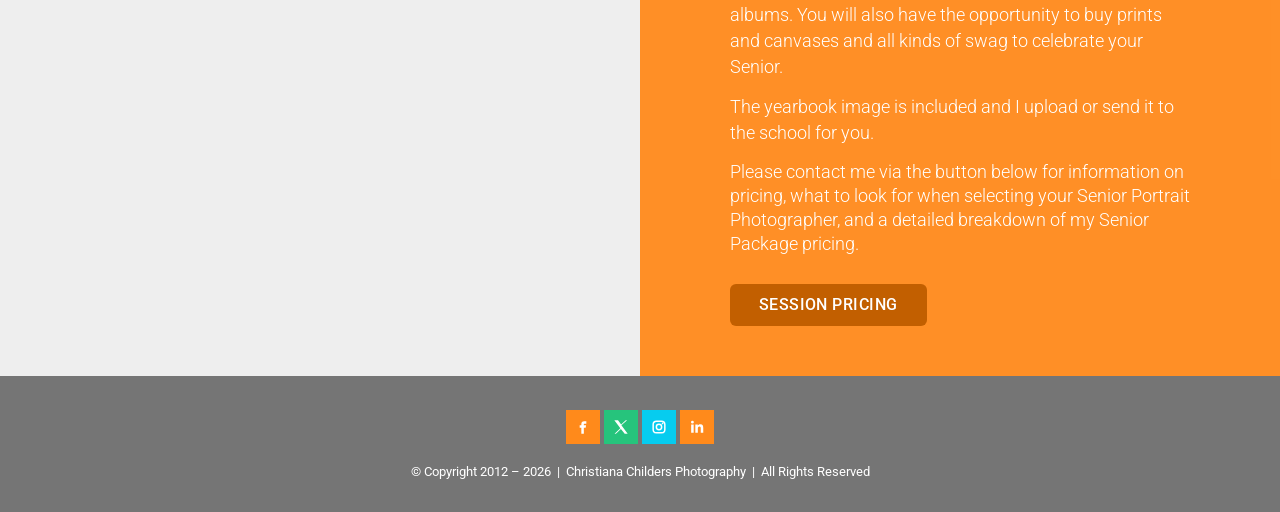
<file: senior-portraits.html>
<!DOCTYPE html>
<html lang="en">
<head>
<meta charset="utf-8">
<meta name="viewport" content="width=device-width, initial-scale=1">
<title>Senior Portraits | Christiana Childers Photography</title>
<meta name="description" content="High school senior portraits in Kirkland, Seattle and the Eastside, with session pricing.">
<link rel="preconnect" href="https://fonts.googleapis.com">
<link rel="preconnect" href="https://fonts.gstatic.com" crossorigin>
<link rel="stylesheet" href="https://fonts.googleapis.com/css2?family=Ovo&family=Roboto:wght@300;400;500&display=swap">
<link rel="stylesheet" href="css/style.css">
</head>
<body>
<a class="skip" href="#content">Skip to content</a>
<header class="site-header">
  <a class="logo" href="index.html" aria-label="Christiana Childers Photography, home">
    <picture>
      <source media="(max-width: 1100px)" srcset="images/CCP-Logo-60-Update.png 1x, images/CCP-Logo-60-Update2x.png 2x">
      <img src="images/CCP-Logo-80-Update.png" srcset="images/CCP-Logo-80-Update.png 1x, images/CCP-Logo-80-Update2x.png 2x" width="262" height="80" alt="Christiana Childers Photography | Seattle Bellevue Eastside Photographer">
    </picture>
  </a>
  <input type="checkbox" id="nav-toggle" class="nav-toggle" aria-label="Toggle menu">
  <label for="nav-toggle" class="burger" aria-hidden="true"><span></span><span></span><span></span></label>
  <nav class="main-nav" aria-label="Main">
    <ul><li><a href="index.html">Home</a></li><li><a href="senior-portraits.html" aria-current="page">Senior Portraits</a></li><li><a href="headshots.html">Professional Headshots</a></li><li><a href="about.html">About Christiana</a></li></ul>
    <ul class="social social-head"><li><a class="si si-fb" href="https://www.facebook.com/christianachildersphotography/" aria-label="Facebook" target="_blank" rel="noopener"><svg viewBox="0 0 24 24" width="20" height="20" fill="currentColor" aria-hidden="true"><path d="M14 8h2V5h-2.5C10.9 5 10 6.6 10 8.5V10H8v3h2v7h3v-7h2.2l.5-3H13V8.7c0-.5.2-.7 1-.7z"/></svg></a></li><li><a class="si si-tw" href="https://twitter.com/christianaphoto" aria-label="X" target="_blank" rel="noopener"><svg viewBox="0 0 24 24" width="20" height="20" fill="currentColor" aria-hidden="true"><path d="M4 4l7.2 9.6L4.3 20h1.6l6-5.5L16.4 20H20l-7.5-10L19.3 4h-1.6l-5.5 5-3.8-5H4z"/></svg></a></li><li><a class="si si-ig" href="https://www.instagram.com/christianachilders/" aria-label="Instagram" target="_blank" rel="noopener"><svg viewBox="0 0 24 24" width="20" height="20" fill="currentColor" aria-hidden="true"><rect x="5" y="5" width="14" height="14" rx="4" fill="none" stroke="currentColor" stroke-width="1.8"/><circle cx="12" cy="12" r="3.2" fill="none" stroke="currentColor" stroke-width="1.8"/><circle cx="16.3" cy="7.7" r="1"/></svg></a></li><li><a class="si si-li" href="https://www.linkedin.com/in/christiana-childers-32580aa2" aria-label="LinkedIn" target="_blank" rel="noopener"><svg viewBox="0 0 24 24" width="20" height="20" fill="currentColor" aria-hidden="true"><path d="M5 9h3v10H5zM6.5 4.5a1.7 1.7 0 110 3.4 1.7 1.7 0 010-3.4zM10 9h2.9v1.4c.5-.9 1.6-1.6 3.1-1.6 3 0 3.5 2 3.5 4.5V19h-3v-5c0-1.2 0-2.5-1.6-2.5S13 12.8 13 14v5h-3z"/></svg></a></li></ul>
  </nav>
</header>
<main id="content">

<section class="hero-slider"><ul class="slides hero" style="--n:7;--t:5s"><li style="--i:0"><img src="images/CCP-Senior-Slider-01.jpg" srcset="images/CCP-Senior-Slider-01-sm.jpg 800w, images/CCP-Senior-Slider-01-md.jpg 1200w, images/CCP-Senior-Slider-01.jpg 1350w" sizes="(max-width: 800px) 400px, 100vw" decoding="async" alt="Senior portrait of a Kirkland high school senior" loading="eager"></li><li style="--i:1"><img src="images/CCP-Senior-Slider-02.jpg" srcset="images/CCP-Senior-Slider-02-sm.jpg 800w, images/CCP-Senior-Slider-02-md.jpg 1200w, images/CCP-Senior-Slider-02.jpg 1350w" sizes="(max-width: 800px) 400px, 100vw" decoding="async" alt="Senior portrait of a Kirkland high school senior" loading="lazy"></li><li style="--i:2"><img src="images/CCP-Senior-Slider-03.jpg" srcset="images/CCP-Senior-Slider-03-sm.jpg 800w, images/CCP-Senior-Slider-03-md.jpg 1200w, images/CCP-Senior-Slider-03.jpg 1350w" sizes="(max-width: 800px) 400px, 100vw" decoding="async" alt="Senior portrait of a Kirkland high school senior" loading="lazy"></li><li style="--i:3"><img src="images/CCP-Senior-Slider-04.jpg" srcset="images/CCP-Senior-Slider-04-sm.jpg 800w, images/CCP-Senior-Slider-04-md.jpg 1200w, images/CCP-Senior-Slider-04.jpg 1350w" sizes="(max-width: 800px) 400px, 100vw" decoding="async" alt="Senior portrait of a Kirkland high school senior" loading="lazy"></li><li style="--i:4"><img src="images/CCP-Senior-Slider-05.jpg" srcset="images/CCP-Senior-Slider-05-sm.jpg 800w, images/CCP-Senior-Slider-05-md.jpg 1200w, images/CCP-Senior-Slider-05.jpg 1350w" sizes="(max-width: 800px) 400px, 100vw" decoding="async" alt="Senior portrait of a Kirkland high school senior" loading="lazy"></li><li style="--i:5"><img src="images/CCP-Senior-Slider-06.jpg" srcset="images/CCP-Senior-Slider-06-sm.jpg 800w, images/CCP-Senior-Slider-06-md.jpg 1200w, images/CCP-Senior-Slider-06.jpg 1350w" sizes="(max-width: 800px) 400px, 100vw" decoding="async" alt="Senior portrait of a Kirkland high school senior" loading="lazy"></li><li style="--i:6"><img src="images/CCP-Senior-Slider-07.jpg" srcset="images/CCP-Senior-Slider-07-sm.jpg 800w, images/CCP-Senior-Slider-07-md.jpg 1200w, images/CCP-Senior-Slider-07.jpg 1350w" sizes="(max-width: 800px) 400px, 100vw" decoding="async" alt="Senior portrait of a Kirkland high school senior" loading="lazy"></li></ul></section>
<section class="split">
  <div class="half panel panel-orange">
    <h1>Senior Portraits</h1>
    <p>High School Senior Portraits are so fun! I love hearing their stories and plans for the future. I use my camera to capture who they are and who they are becoming. It&rsquo;s a special time in their lives and I feel so honored to play a part in it.</p>
  </div>
  <div class="half photo" style="--img:url(../images/CCP-Senior-Content.jpg);--img-sm:url(../images/CCP-Senior-Content-sm.jpg)" role="img" aria-label="Senior portrait session"></div>
</section>
<section class="split split-flip">
  <div class="half session-slides"><ul class="slides fill" style="--n:10;--t:4s"><li style="--i:0"><img src="images/Senior-Slider-Small-01.jpg" srcset="images/Senior-Slider-Small-01-sm.jpg 800w, images/Senior-Slider-Small-01.jpg 900w" sizes="(max-width: 800px) 400px, 50vw" decoding="async" alt="Senior session photo" loading="eager"></li><li style="--i:1"><img src="images/Senior-Slider-Small-02.jpg" srcset="images/Senior-Slider-Small-02-sm.jpg 800w, images/Senior-Slider-Small-02.jpg 900w" sizes="(max-width: 800px) 400px, 50vw" decoding="async" alt="Senior session photo" loading="lazy"></li><li style="--i:2"><img src="images/Senior-Slider-Small-03.jpg" srcset="images/Senior-Slider-Small-03-sm.jpg 800w, images/Senior-Slider-Small-03.jpg 900w" sizes="(max-width: 800px) 400px, 50vw" decoding="async" alt="Senior session photo" loading="lazy"></li><li style="--i:3"><img src="images/Senior-Slider-Small-04.jpg" srcset="images/Senior-Slider-Small-04-sm.jpg 800w, images/Senior-Slider-Small-04.jpg 900w" sizes="(max-width: 800px) 400px, 50vw" decoding="async" alt="Senior session photo" loading="lazy"></li><li style="--i:4"><img src="images/Senior-Slider-Small-05.jpg" srcset="images/Senior-Slider-Small-05-sm.jpg 800w, images/Senior-Slider-Small-05.jpg 900w" sizes="(max-width: 800px) 400px, 50vw" decoding="async" alt="Senior session photo" loading="lazy"></li><li style="--i:5"><img src="images/Senior-Slider-Small-06.jpg" srcset="images/Senior-Slider-Small-06-sm.jpg 800w, images/Senior-Slider-Small-06.jpg 900w" sizes="(max-width: 800px) 400px, 50vw" decoding="async" alt="Senior session photo" loading="lazy"></li><li style="--i:6"><img src="images/Senior-Slider-Small-07.jpg" srcset="images/Senior-Slider-Small-07-sm.jpg 800w, images/Senior-Slider-Small-07.jpg 900w" sizes="(max-width: 800px) 400px, 50vw" decoding="async" alt="Senior session photo" loading="lazy"></li><li style="--i:7"><img src="images/Senior-Slider-Small-08.jpg" srcset="images/Senior-Slider-Small-08-sm.jpg 800w, images/Senior-Slider-Small-08.jpg 900w" sizes="(max-width: 800px) 400px, 50vw" decoding="async" alt="Senior session photo" loading="lazy"></li><li style="--i:8"><img src="images/Senior-Slider-Small-09.jpg" srcset="images/Senior-Slider-Small-09-sm.jpg 800w, images/Senior-Slider-Small-09.jpg 900w" sizes="(max-width: 800px) 400px, 50vw" decoding="async" alt="Senior session photo" loading="lazy"></li><li style="--i:9"><img src="images/Senior-Slider-Small-10.jpg" srcset="images/Senior-Slider-Small-10-sm.jpg 800w, images/Senior-Slider-Small-10.jpg 900w" sizes="(max-width: 800px) 400px, 50vw" decoding="async" alt="Senior session photo" loading="lazy"></li></ul></div>
  <div class="half panel panel-orange pricing">
    <h1>Senior Session Pricing</h1>
    <p>The Senior Package includes all edited digital image from the session (approx. 30 images) and a set of custom mini albums. You will also have the opportunity to buy prints and canvases and all kinds of swag to celebrate your Senior.</p>
    <p>The yearbook image is included and I upload or send it to the school for you.</p>
    Please contact me via the button below for information on pricing, what to look for when selecting your Senior Portrait Photographer, and a detailed breakdown of my Senior Package pricing.</p>
    <p class="btn-wrap"><a class="btn btn-orange" href="contact.html">Session Pricing</a></p>
  </div>
</section>

</main>
<footer class="site-footer">
  <ul class="social social-foot"><li><a class="si si-fb" href="https://www.facebook.com/christianachildersphotography/" aria-label="Facebook" target="_blank" rel="noopener"><svg viewBox="0 0 24 24" width="20" height="20" fill="currentColor" aria-hidden="true"><path d="M14 8h2V5h-2.5C10.9 5 10 6.6 10 8.5V10H8v3h2v7h3v-7h2.2l.5-3H13V8.7c0-.5.2-.7 1-.7z"/></svg></a></li><li><a class="si si-tw" href="https://twitter.com/christianaphoto" aria-label="X" target="_blank" rel="noopener"><svg viewBox="0 0 24 24" width="20" height="20" fill="currentColor" aria-hidden="true"><path d="M4 4l7.2 9.6L4.3 20h1.6l6-5.5L16.4 20H20l-7.5-10L19.3 4h-1.6l-5.5 5-3.8-5H4z"/></svg></a></li><li><a class="si si-ig" href="https://www.instagram.com/christianachilders/" aria-label="Instagram" target="_blank" rel="noopener"><svg viewBox="0 0 24 24" width="20" height="20" fill="currentColor" aria-hidden="true"><rect x="5" y="5" width="14" height="14" rx="4" fill="none" stroke="currentColor" stroke-width="1.8"/><circle cx="12" cy="12" r="3.2" fill="none" stroke="currentColor" stroke-width="1.8"/><circle cx="16.3" cy="7.7" r="1"/></svg></a></li><li><a class="si si-li" href="https://www.linkedin.com/in/christiana-childers-32580aa2" aria-label="LinkedIn" target="_blank" rel="noopener"><svg viewBox="0 0 24 24" width="20" height="20" fill="currentColor" aria-hidden="true"><path d="M5 9h3v10H5zM6.5 4.5a1.7 1.7 0 110 3.4 1.7 1.7 0 010-3.4zM10 9h2.9v1.4c.5-.9 1.6-1.6 3.1-1.6 3 0 3.5 2 3.5 4.5V19h-3v-5c0-1.2 0-2.5-1.6-2.5S13 12.8 13 14v5h-3z"/></svg></a></li></ul>
  <p>&copy; Copyright 2012 &ndash; 2026 &nbsp;|&nbsp; Christiana Childers Photography &nbsp;|&nbsp; All Rights Reserved</p>
</footer>

</body>
</html>
</file>
<file: css/style.css>
/* Christiana Childers Photography: static HTML/CSS rebuild
   Values taken from the Avada theme options and Yellow Pencil CSS of the WordPress site. */
:root {
  --orange: #FF8A1B;
  --orange-dark: #c25f00;
  --green: #26C47C;
  --green-dark: #008c4c;
  --cyan: #06ccef;
  --teal: #017f97;
  --text: #353535;
  --serif: "Ovo", Georgia, "Times New Roman", serif;
  --sans: "Roboto", Arial, Helvetica, sans-serif;
}
*, *::before, *::after { box-sizing: border-box; }
html { scroll-behavior: smooth; }
body { margin: 0; font: 400 16px/1.5 var(--sans); color: var(--text); background: #fff; }
img { max-width: 100%; height: auto; }
a { color: #333; text-decoration: none; transition: color .2s, background-color .2s; }
a:hover { color: #00cccc; }
a:focus-visible, .nav-toggle:focus-visible + .burger { outline: 3px solid var(--teal); outline-offset: 3px; }
h1, h2, h3 { font-family: var(--serif); font-weight: 400; margin: 0; }
.skip { position: absolute; left: -999px; top: 0; background: #fff; padding: 10px 16px; z-index: 100; }
.skip:focus { left: 10px; top: 10px; }

/* ---------- Header ---------- */
.site-header {
  position: sticky; top: 0; z-index: 60;
  display: flex; align-items: center; justify-content: space-between;
  padding: 10px 40px; background: rgba(255,255,255,.8);
}
.logo { display: block; line-height: 0; flex: none; }
.logo img { display: block; width: auto; height: 80px; max-width: none; }
.main-nav { display: flex; align-items: center; }
.main-nav ul:first-child { display: flex; gap: 34px; list-style: none; margin: 0; padding: 0; }
.main-nav ul:first-child a { font-size: 16px; text-transform: uppercase; color: #333; padding: 8px 0; border-bottom: 2px solid transparent; }
.main-nav ul:first-child a:hover, .main-nav a[aria-current] { color: var(--cyan); }
.nav-toggle { position: absolute; opacity: 0; pointer-events: none; }
.burger { display: none; }

/* ---------- Social icons ---------- */
.social { display: flex; gap: 4px; list-style: none; margin: 0; padding: 0; }
.si { display: grid; place-items: center; width: 34px; height: 34px; color: #fff; }
.si:hover { color: #fff; filter: brightness(.9); }
.si-fb, .si-li { background: var(--orange); }
.si-tw { background: var(--green); }
.si-ig { background: var(--cyan); }
.social-head { margin-left: 28px; }
.social-foot { justify-content: center; }

/* ---------- Full-bleed image tiles ---------- */
.tiles { display: grid; grid-template-columns: 1fr 1fr; }
.tiles-3 { grid-template-columns: repeat(3, 1fr); }
.tile {
  display: flex; align-items: flex-end;
  height: clamp(480px, 82vh, 820px);
  background: var(--img) center / cover no-repeat;
}
.bar { margin: 0; width: 100%; height: 80px; padding: 4px 40px; display: flex; align-items: center;
       font-size: 30px; color: #fff; opacity: .95; }
.bar-orange { background: var(--orange); }
.bar-green { background: var(--green); }
.tile:hover .bar { opacity: 1; }
.band { height: 400px; background: var(--img) center / cover no-repeat; }

/* ---------- Two-column rows ---------- */
.split { display: grid; grid-template-columns: 1fr 1fr; }
.half { min-height: 515px; }
.photo { background: var(--img) center / cover no-repeat; }
.panel {
  display: flex; flex-direction: column; justify-content: center;
  padding: 50px clamp(30px, 7vw, 100px); color: #fff;
  font-weight: 300; font-size: 20px; line-height: 32px;
}
.panel p { margin: 0 0 14px; }
.panel a { color: #fff; font-family: var(--serif); font-size: 22px; }
.panel-cyan { background: rgba(6,204,239,.95); }
.panel-orange { background: rgba(255,138,27,.95); }
.panel-green { background: rgba(38,196,124,.95); }
.panel h1 { font-size: 50px; line-height: 56px; margin-bottom: 16px; }
.panel .link a { font-size: 28px; }
.panel .link a:hover { color: var(--teal); }

/* Home: clients row */
.clients-title { text-align: center; }
.clients-title h3 { font-family: var(--sans); font-weight: 300; font-size: 38px; line-height: 40px; }
.clients-title h1 { font-size: 60px; line-height: 64px; margin-top: 10px; }
.testimonials { position: relative; background: #fff; container-type: inline-size; }
.testimonials .testi { position: absolute; inset: 0; }
.testi li { background: var(--img) no-repeat center / contain; }
.testi blockquote {
  position: absolute; left: 45%; right: 4%; top: 50%; transform: translateY(-50%);
  margin: 0; font-weight: 300; font-style: italic; font-size: clamp(12px, 1.15vw, 16px); line-height: 1.4; color: var(--text);
}
.testi blockquote p { margin: 0 0 8px; }
.testi cite { font-style: normal; font-weight: 500; }

/* Senior page: pricing panel */
.pricing h1 { font-size: 50px; line-height: 56px; margin-bottom: 8px; }
.pricing h2 { font-size: 40px; line-height: 48px; margin-bottom: 12px; }
.pricing p { font-size: 18px; line-height: 26px; }
.pricing .btn-wrap { margin: 14px 0 0; }
.pricing a:not(.btn):hover { color: var(--orange-dark); }
.btn {
  display: inline-block; padding: 13px 29px; border-radius: 6px;
  font: 500 16px/1 var(--sans) !important; color: #fff !important; text-transform: uppercase; letter-spacing: .03em;
}
.btn-orange { background: var(--orange-dark); }
.btn-orange:hover { background: #ffb772; }
.btn-green { background: var(--green-dark); }
.btn-green:hover { background: #73e0ae; color: var(--green-dark) !important; }
.btn-white { background: transparent; border: 2px solid #f9f9f9; border-radius: 8px; }
.btn-white:hover { background: #fff; color: var(--teal) !important; }

/* Headshots panel */
.hs h1 { font-size: 34px; line-height: 40px; margin-bottom: 10px; }
.hs p.dark { color: #000; font-size: 18px; line-height: 26px; }
.hs h2 { font-size: 32px; line-height: 36px; margin: 10px 0 0; }
.hs h2 + h2 { font-size: 28px; line-height: 32px; margin-top: 4px; }
.hs a:not(.btn):hover { color: var(--green-dark); }
.hs .btn-wrap { margin-top: 20px; }

/* About page text */
.about-p h2 { font-size: 44px; line-height: 52px; margin-bottom: 14px; }
.about-p p { font-size: 15px; line-height: 22px; }
.about-p p.serif { font-family: var(--serif); font-weight: 500; font-size: 26px; margin-bottom: 20px; }
.about-p .btn-wrap { margin-top: 10px; }

/* ---------- Slideshows (CSS only) ---------- */
.slides { position: relative; list-style: none; margin: 0; padding: 0; }
.slides > li { position: absolute; inset: 0; opacity: 0;
  animation: fade-3 calc(var(--n) * var(--t)) infinite;
  animation-delay: calc(var(--i) * var(--t)); }
.slides img { display: block; width: 100%; height: 100%; object-fit: cover; }
.hero-slider { background: #eee; }
.slides.hero { height: min(66.7vw, 85vh); }
.session-slides { position: relative; background: #eee; }
.slides.fill { position: absolute; inset: 0; }
@keyframes fade-3 { 0% {opacity:0} 3% {opacity:1} 33.333% {opacity:1} 36.333% {opacity:0} 100% {opacity:0} }
.slides[style*='--n:3;'] > li { animation-name: fade-3; }
@keyframes fade-5 { 0% {opacity:0} 3% {opacity:1} 20.0% {opacity:1} 23.0% {opacity:0} 100% {opacity:0} }
.slides[style*='--n:5;'] > li { animation-name: fade-5; }
@keyframes fade-7 { 0% {opacity:0} 3% {opacity:1} 14.286% {opacity:1} 17.286% {opacity:0} 100% {opacity:0} }
.slides[style*='--n:7;'] > li { animation-name: fade-7; }
@keyframes fade-10 { 0% {opacity:0} 3% {opacity:1} 10.0% {opacity:1} 13.0% {opacity:0} 100% {opacity:0} }
.slides[style*='--n:10;'] > li { animation-name: fade-10; }

@media (prefers-reduced-motion: reduce) {
  .slides > li { animation: none; }
  .slides > li:first-child { opacity: 1; }
  html { scroll-behavior: auto; }
}

/* ---------- Contact form ---------- */
.contact h1 { margin-bottom: 8px; }
.contact-form { margin-top: 14px; display: grid; gap: 18px; }
.contact-form[hidden] { display: none; }
.field label { display: block; margin-bottom: 6px; font: 300 17px/1.3 var(--sans); }
.field .req { font-size: 14px; opacity: .9; }
.field input, .field select, .field textarea {
  width: 100%; padding: 12px 14px; border: 2px solid #fff; border-radius: 8px;
  background: #fff; color: var(--text); font: 400 17px/1.4 var(--sans);
}
.field select {
  appearance: none; padding-right: 44px;
  background: #fff url("data:image/svg+xml,%3Csvg xmlns='http://www.w3.org/2000/svg' width='14' height='9' viewBox='0 0 14 9'%3E%3Cpath d='M1 1l6 6 6-6' fill='none' stroke='%23017f97' stroke-width='2'/%3E%3C/svg%3E") no-repeat right 16px center;
}
.field textarea { min-height: 150px; resize: vertical; }
.field input:focus-visible, .field select:focus-visible, .field textarea:focus-visible { outline: 3px solid var(--teal); outline-offset: 2px; }
.field input:user-invalid, .field textarea:user-invalid { border-color: #a31212; }
.hp { position: absolute; left: -9999px; width: 1px; height: 1px; overflow: hidden; }
button.btn { cursor: pointer; }
button.btn:disabled { opacity: .65; cursor: wait; }
.form-status { margin: 18px 0 0; padding: 16px 20px; border-radius: 8px; background: #fff; color: var(--teal);
               font: 400 18px/1.4 var(--sans); }
.form-status[hidden] { display: none; }
.form-status.error { color: #a31212; }

/* ---------- Responsive images: smaller files on smaller screens ---------- */
@media (max-width: 1100px) {
  .tile, .band, .photo { background-image: var(--img-md, var(--img)); }
}

/* ---------- Footer ---------- */
.site-footer { background: #757575; color: #fff; text-align: center; padding: 34px 20px 30px; }
.site-footer p { margin: 18px 0 0; font-size: 13px; }

/* ---------- Responsive ---------- */
@media (max-width: 1440px) {
  .panel { font-size: 18px; line-height: 24px; }
  .about-p { padding-inline: clamp(30px, 4.5vw, 60px); }
}
@media (max-width: 1100px) {
  .site-header { padding: 8px 20px; }
  .burger { display: flex; flex-direction: column; gap: 5px; padding: 10px; cursor: pointer; position: relative; z-index: 80; }
  .burger span { display: block; width: 26px; height: 3px; background: #333; }
  .main-nav { display: none; position: fixed; inset: 0; z-index: 70; flex-direction: column; justify-content: center;
              background: rgba(255,255,255,.97); text-align: center; }
  .nav-toggle:checked ~ .main-nav { display: flex; }
  .main-nav ul:first-child { flex-direction: column; gap: 22px; }
  .main-nav ul:first-child a { font-size: 22px; }
  .social-head { margin: 36px 0 0; justify-content: center; }
  .logo img { height: 60px; }
  .testimonials { min-height: 560px; }
  .testi li { background-image: var(--img-m, var(--img)); background-size: 100% auto; background-position: center top; }
  .testi blockquote { left: 6%; right: 6%; top: calc(68cqw + 10px); transform: none; font-size: 14px; }
}
@media (max-width: 800px) {

  .tiles, .tiles-3, .split { grid-template-columns: 1fr; }
  .tile { height: clamp(420px, 120vw, 640px); background-image: var(--img-m, var(--img-sm, var(--img))); }
  .band, .photo { background-image: var(--img-sm, var(--img)); }
  .tiles-3 .tile { height: 120vw; }
  .tiles-3 .tile:nth-child(n+2) { display: none; }
  .bar { height: 64px; padding: 4px 24px; font-size: 26px; }
  .band { height: 240px; }
  .half { min-height: 0; }
  .photo { min-height: 80vw; }
  .session-slides { min-height: 66vw; }
  .panel { padding: 44px 30px; font-size: 16px; line-height: 22px; }
  .panel h1, .pricing h1 { font-size: 36px; line-height: 42px; }
  .pricing h2 { font-size: 30px; line-height: 36px; }
  .pricing p, .hs p.dark { font-size: 16px; line-height: 22px; }
  .about-p h2 { font-size: 34px; line-height: 40px; }
  .clients-title h3 { font-size: 26px; line-height: 30px; }
  .clients-title h1 { font-size: 44px; line-height: 48px; }
  .clients-title { min-height: 0; }
  .testimonials { min-height: 520px; }
}
</file>
